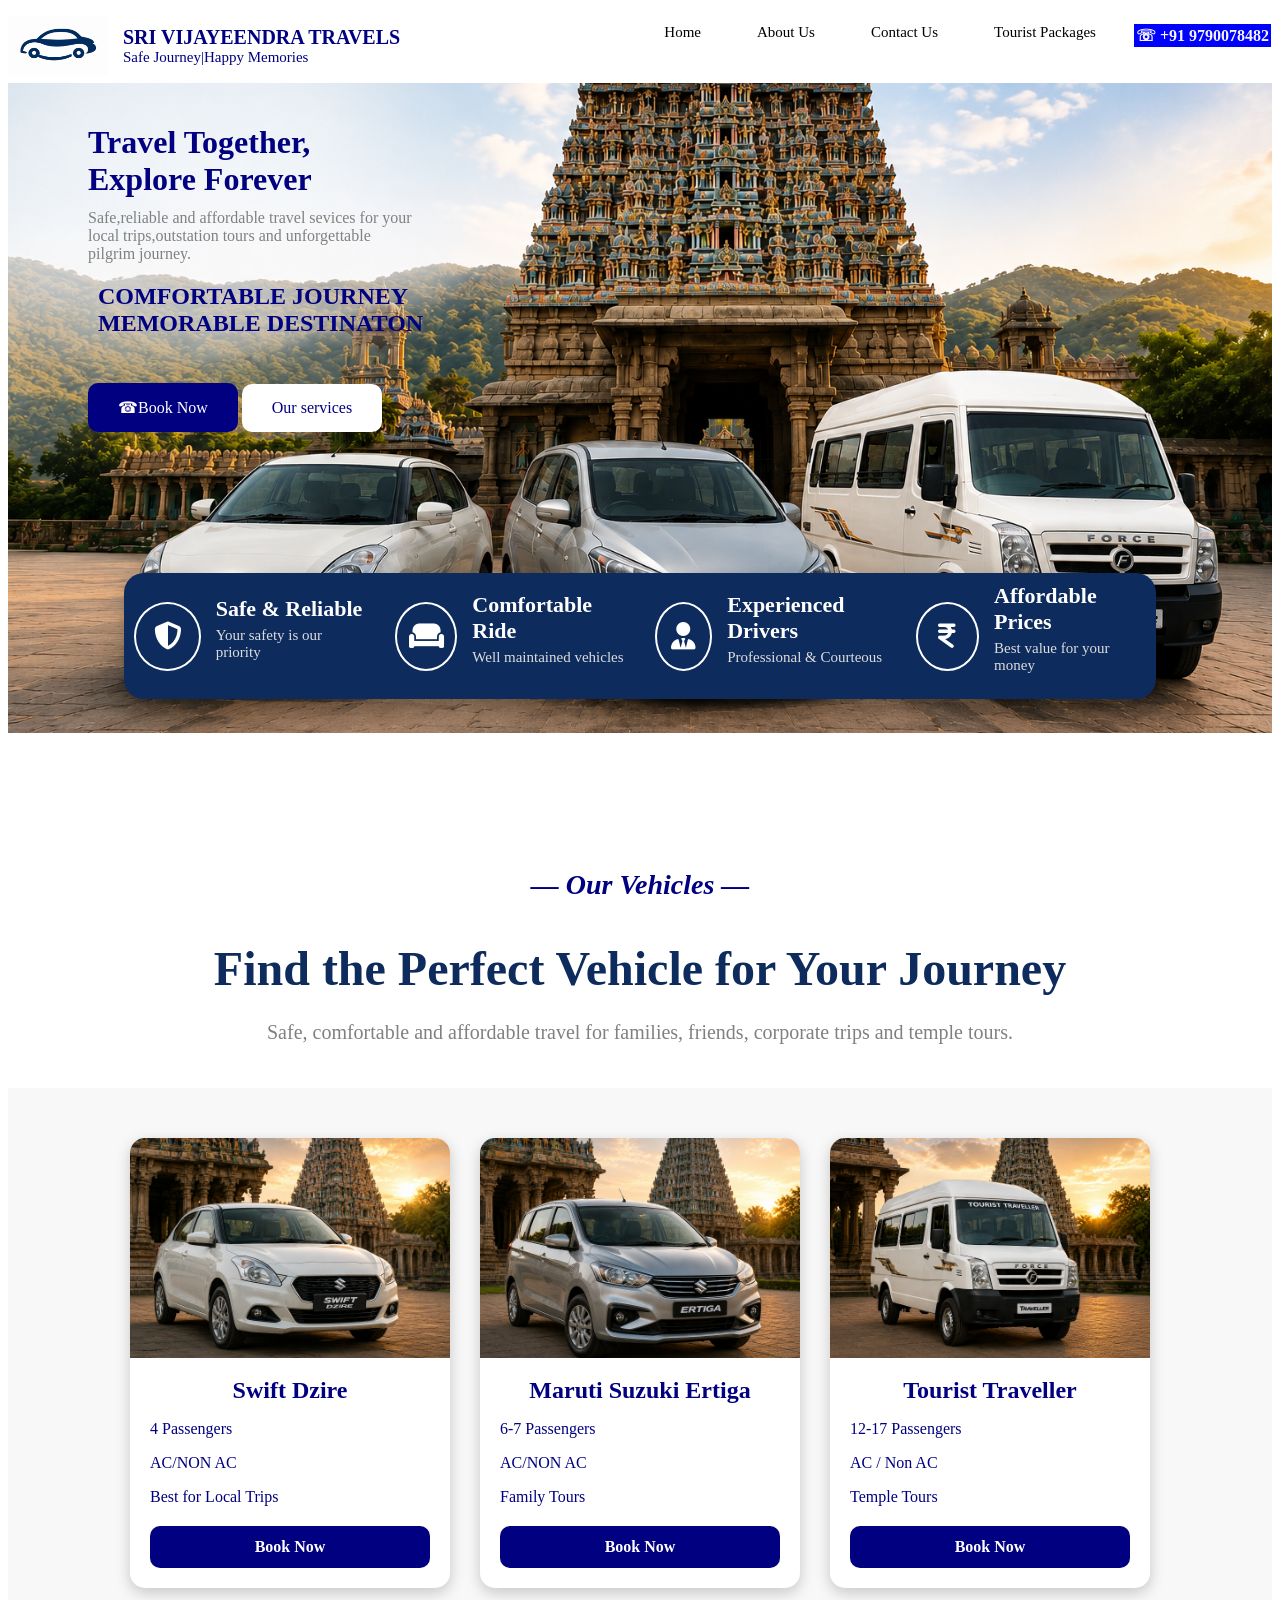
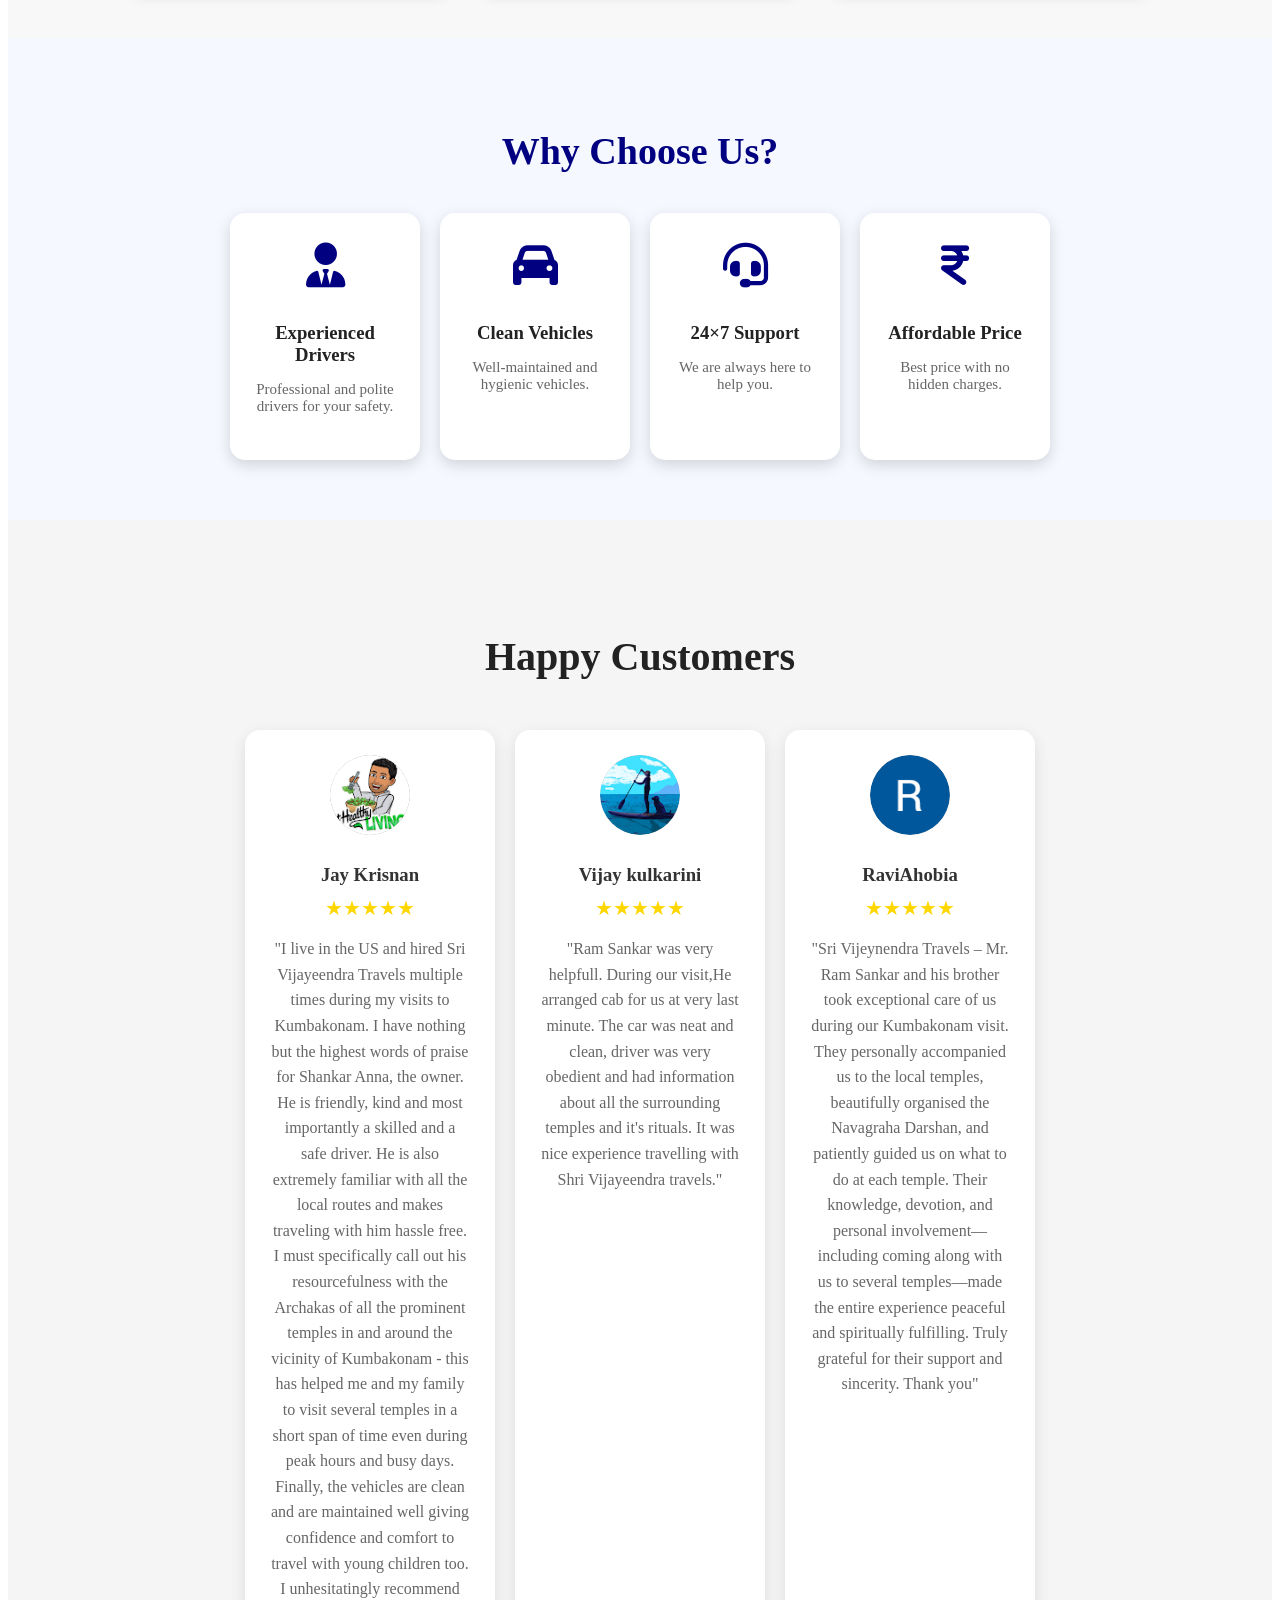
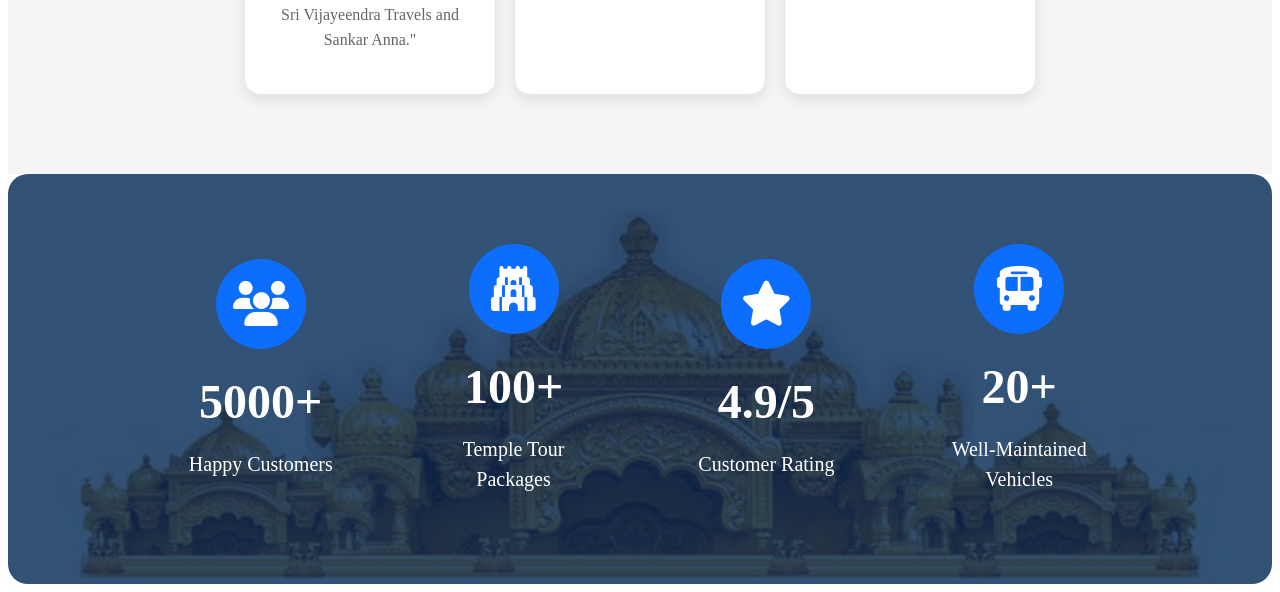
<file: index.html>
<!DOCTYPE html>
<html>
    <header>
        <title>svt</title>
        <link rel="icon" href="bala.png">
    
        <link rel="stylesheet" href="style.css">
        <link rel="stylesheet" href="https://cdnjs.cloudflare.com/ajax/libs/font-awesome/6.5.2/css/all.min.css">
        
    
   


    <body>
        <div class="logo">
            <img src="bala.png" alt="logo">
            <div class="logo-text">
                <h2> SRI VIJAYEENDRA TRAVELS</h2>
                <p> Safe Journey|Happy Memories</p>

            </div>
            

        </div>
        <nav>
    <ul class="menu">
        <li><a href="#">Home</a></li>

        <li>
            <a href="https://www.google.com/search?q=Sri+Vijayeendra+Travels+Reviews&oq=sri+Vijayeendra+Travels+Reviews&gs_lcrp=EgZjaHJvbWUqBggAEEUYOzIGCAAQRRg7MgcIARAAGO8FMgcIAhAAGO8FMgcIAxAAGO8FMgcIBBAAGO8FMgoIBRAAGIAEGKIE0gEINDY2NmowajeoAgCwAgA&sourceid=chrome&ie=UTF-8#lrd=0x3baacd5834eef7c7:0x27343123a1e56f2c,1,,,,">
                About Us
            </a>
        </li>

        <li><a href="#">Contact Us</a></li>

        <!-- Tourist Packages -->
        <li><a href="tour.html">Tourist Packages</a></li>

        <span class="phone">☏ +91 9790078482</span>

    </ul>
</nav>

        </header>
        <div class="hero">
        <img src="i.png" alt="travel">

        <h2 class="text">COMFORTABLE JOURNEY<br>MEMORABLE DESTINATON</h2>
        
        <h1 class="main-text"> Travel Together,<br> 
        Explore Forever</h1> 
        <p class="para">
            Safe,reliable and affordable travel sevices for your<br>
            local trips,outstation tours and unforgettable<br>
            pilgrim journey.</p>
            <div class="buttons">
        

            
            <a href="#cars"class="btn1">☎Book Now</a>



            <a href ="#" class="btn2">Our services</a>
            </div>   

        </div>
        


<section class="features">
    
    <div class="feature-box">
        <i class="fas fa-shield-alt"></i>
        <div>
            <h3>Safe & Reliable</h3>
            <p>Your safety is our priority</p>
        </div>
    </div>

    <div class="feature-box">
        <i class="fas fa-couch"></i>
        <div>
            <h3>Comfortable Ride</h3>
            <p>Well maintained vehicles</p>
        </div>
    </div>

    <div class="feature-box">
        <i class="fas fa-user-tie"></i>
        <div>
            <h3>Experienced Drivers</h3>
            <p>Professional & Courteous</p>
        </div>
    </div>

    <div class="feature-box">
        <i class="fas fa-indian-rupee-sign"></i>
        <div>
            <h3>Affordable Prices</h3>
            <p>Best value for your money</p>
        </div>
    </div>

</section>
<div class="cars-title">

    <h3>— Our Vehicles —</h3>

    <h2>Find the Perfect Vehicle for Your Journey</h2>

    <p>
        Safe, comfortable and affordable travel for families,
        friends, corporate trips and temple tours.
    </p>

</div>
<section class="cars" id="cars">
    <div class="car-card">
        <img src="dezire.png" alt="Swift Dzire">
        <h2>Swift Dzire</h2>
        <p>4 Passengers</p>
        <p>AC/NON AC</p>
        <p>Best for Local Trips</p>
        <a href="booking.html" class="book-btn">Book Now</a>
    </div>

    <div class="car-card">
        <img src="rtiga.png" alt="Ertiga">
        <h2>Maruti Suzuki Ertiga</h2>
        <p>6-7 Passengers</p>
        <p>AC/NON AC</p>
        <p>Family Tours</p>
        <a href="booking.html" class="book-btn">Book Now</a>
    </div>

    <div class="car-card">
        <img src="traveeler.png" alt="Traveller">
        <h2>Tourist Traveller</h2>
        <p>12-17 Passengers</p>
        <p>AC / Non AC</p>
        <p>Temple Tours</p>
        <a href="booking.html" class="book-btn">Book Now</a>
    </div>

</section>
<section class="why-us">

    <h2>Why Choose Us?</h2>

    <div class="why-container">

        <div class="why-box">
            <i class="fa-solid fa-user-tie"></i>
            <h3>Experienced Drivers</h3>
            <p>Professional and polite drivers for your safety.</p>
        </div>

        <div class="why-box">
            <i class="fa-solid fa-car"></i>
            <h3>Clean Vehicles</h3>
            <p>Well-maintained and hygienic vehicles.</p>
        </div>

        <div class="why-box">
            <i class="fa-solid fa-headset"></i>
            <h3>24×7 Support</h3>
            <p>We are always here to help you.</p>
        </div>

        <div class="why-box">
            <i class="fa-solid fa-indian-rupee-sign"></i>
            <h3>Affordable Price</h3>
            <p>Best price with no hidden charges.</p>
        </div>

    </div>

</section>
<section class="happy-customers">
    <h2>Happy Customers</h2>

    <div class="review-container">
       

        <div class="review-card">
            <img src="jay krisnan.png" alt="img">
            <h3>Jay Krisnan</h3>
            <div class="stars">★★★★★</div>
            <p>"I live in the US and hired Sri Vijayeendra Travels multiple times during my visits to Kumbakonam. I have nothing but the highest words of praise for Shankar Anna, the owner. He is friendly, kind and most importantly a skilled and a safe driver. He is also extremely familiar with all the local routes and makes traveling with him hassle free. I must specifically call out his resourcefulness with the Archakas of all the prominent temples in and around the vicinity of Kumbakonam - this has helped me and my family to visit several temples in a short span of time even during peak hours and busy days. Finally, the vehicles are clean and are maintained well giving confidence and comfort to travel with young children too. I unhesitatingly recommend Sri Vijayeendra Travels and Sankar Anna."</p>
        </div>

        <div class="review-card">
            <img src="kulkar.png" alt="img">
            <h3>Vijay kulkarini</h3>
            <div class="stars">★★★★★</div>
            <p>"Ram Sankar was very helpfull. During our visit,He arranged cab for us at very last minute. The car was neat and clean, driver was very obedient and had information about all the surrounding temples and it's rituals. It was nice experience travelling with Shri Vijayeendra travels."</p>
        </div>

        <div class="review-card">
            <img src="ravi.png"alt="img">
          
            <h3>RaviAhobia</h3>
            <div class="stars">★★★★★</div>
            <p>"Sri Vijeynendra Travels – Mr. Ram Sankar and his brother took exceptional care of us during our Kumbakonam visit. They personally accompanied us to the local temples, beautifully organised the Navagraha Darshan, and patiently guided us on what to do at each temple. Their knowledge, devotion, and personal involvement—including coming along with us to several temples—made the entire experience peaceful and spiritually fulfilling. Truly grateful for their support and sincerity. Thank you"</p>
        </div>

    </div>
</section>
<section class="stats">
    <div class="stat-box">
        <i class="fas fa-users"></i>
        <h2>5000+</h2>
        <p>Happy Customers</p>
    </div>

    <div class="stat-box">
        <i class="fas fa-gopuram"></i>
        <h2>100+</h2>
        <p>Temple Tour Packages</p>
    </div>

    <div class="stat-box">
        <i class="fas fa-star"></i>
        <h2>4.9/5</h2>
        <p>Customer Rating</p>
    </div>

    <div class="stat-box">
        <i class="fas fa-bus"></i>
        <h2>20+</h2>
        <p>Well-Maintained Vehicles</p>
    </div>
</section>


      
        
   
        
      
    </body>
</html>
</file>
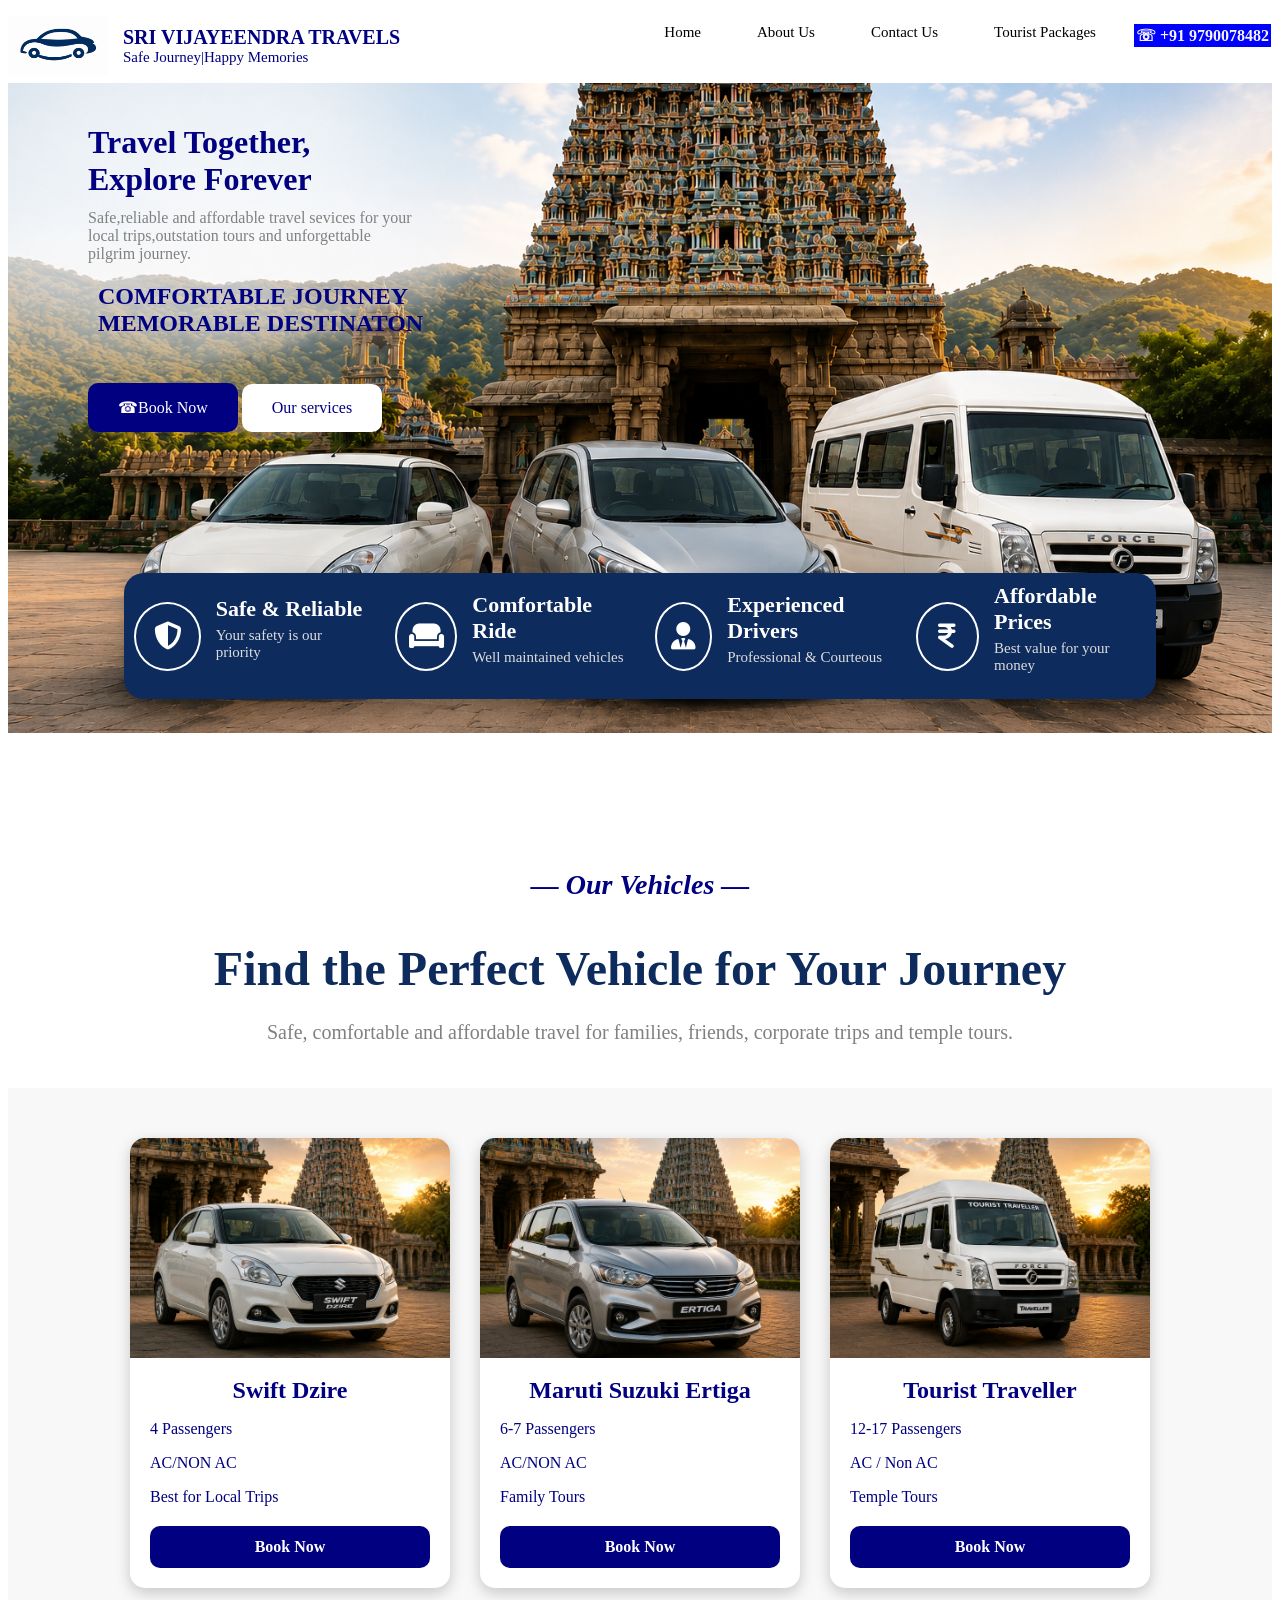
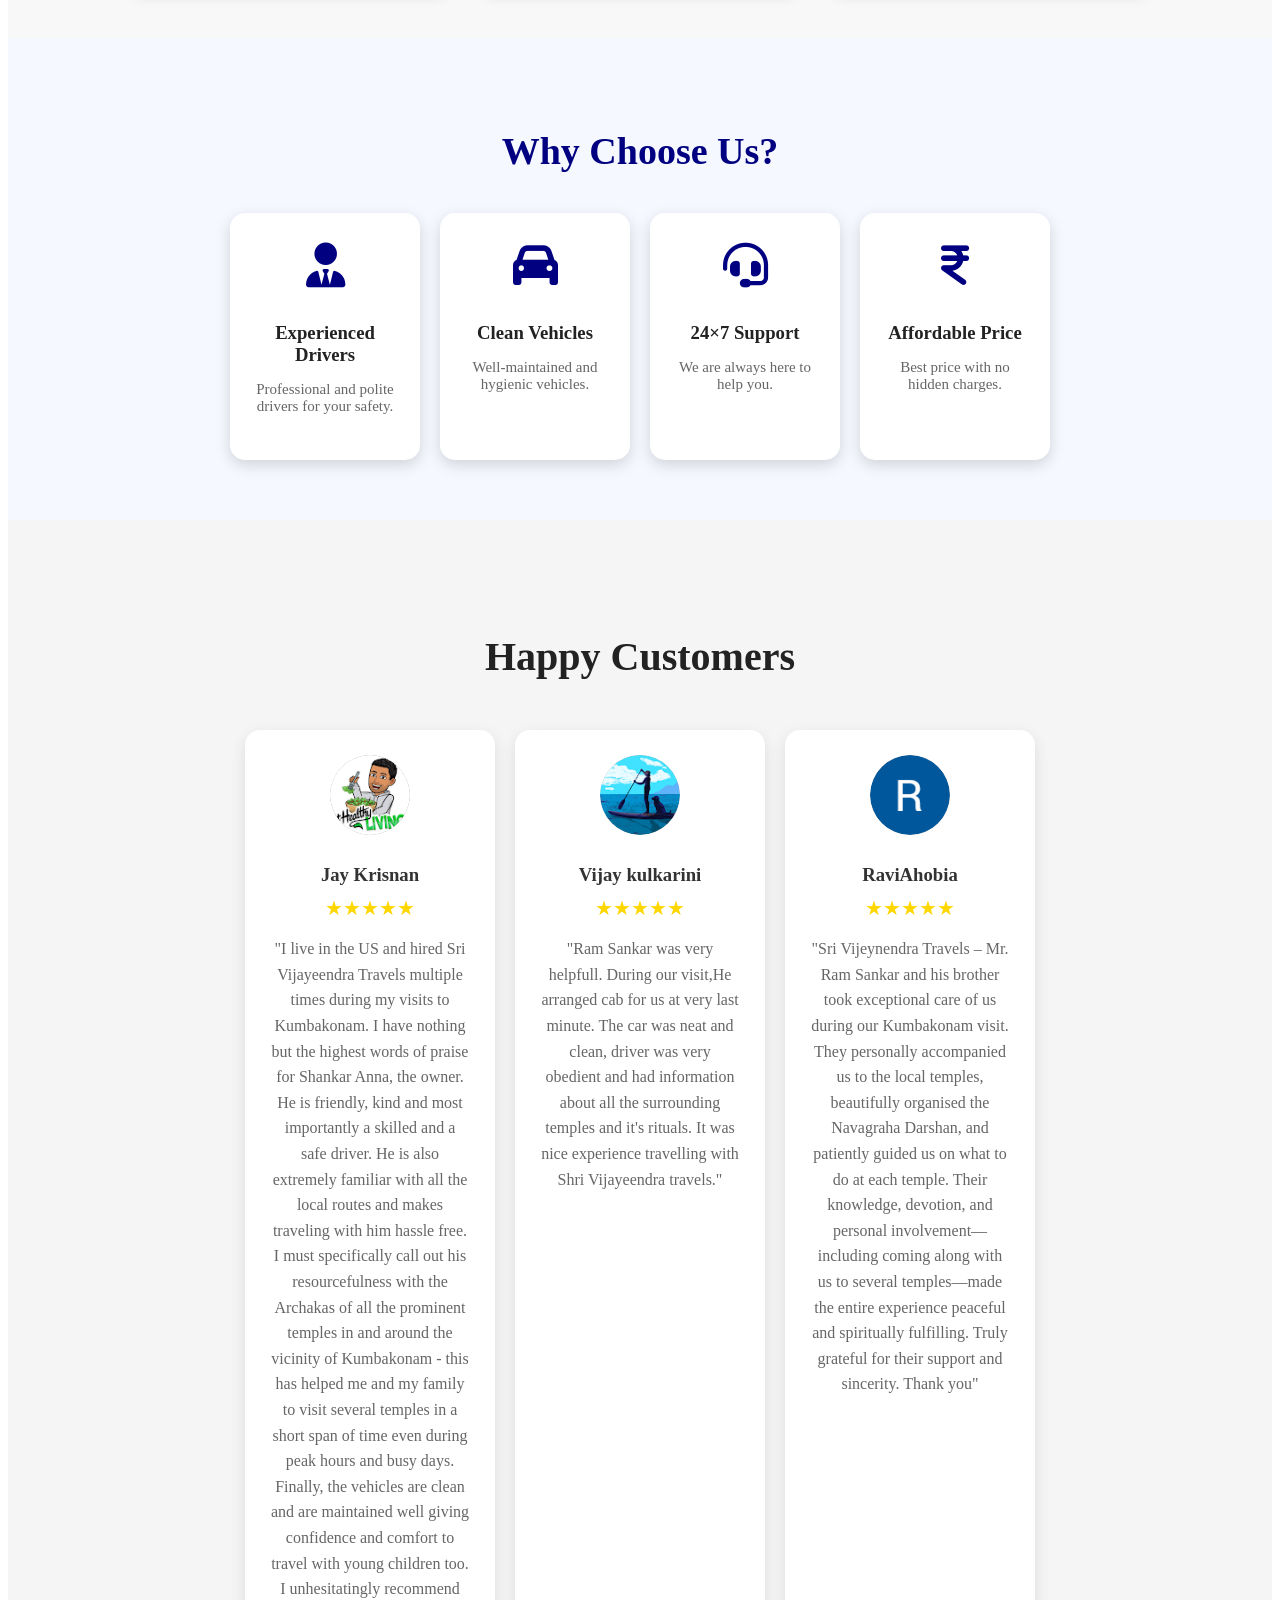
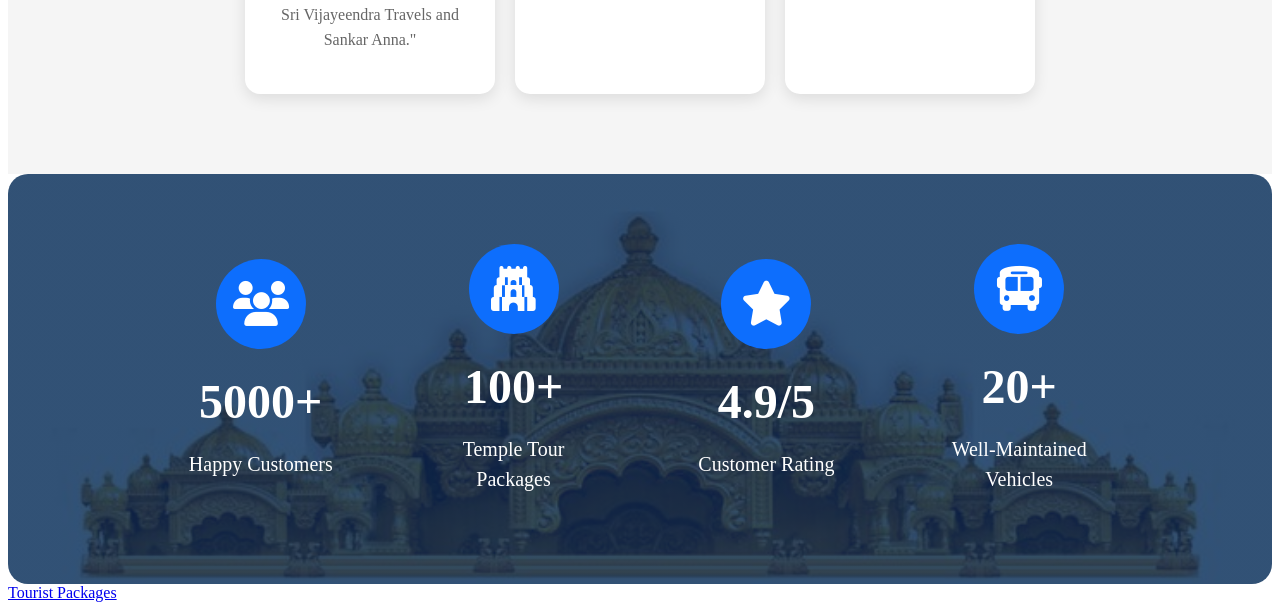
<file: svt.html>
<!DOCTYPE html>
<html>
    <header>
        <title>svt</title>
        <link rel="icon" href="bala.png">
    
        <link rel="stylesheet" href="style.css">
        <link rel="stylesheet" href="https://cdnjs.cloudflare.com/ajax/libs/font-awesome/6.5.2/css/all.min.css">
        
    
   


    <body>
        <div class="logo">
            <img src="bala.png" alt="logo">
            <div class="logo-text">
                <h2> SRI VIJAYEENDRA TRAVELS</h2>
                <p> Safe Journey|Happy Memories</p>

            </div>
            

        </div>
        <nav>
    <ul class="menu">
        <li><a href="#">Home</a></li>

        <li>
            <a href="https://www.google.com/search?q=Sri+Vijayeendra+Travels+Reviews&oq=sri+Vijayeendra+Travels+Reviews&gs_lcrp=EgZjaHJvbWUqBggAEEUYOzIGCAAQRRg7MgcIARAAGO8FMgcIAhAAGO8FMgcIAxAAGO8FMgcIBBAAGO8FMgoIBRAAGIAEGKIE0gEINDY2NmowajeoAgCwAgA&sourceid=chrome&ie=UTF-8#lrd=0x3baacd5834eef7c7:0x27343123a1e56f2c,1,,,,">
                About Us
            </a>
        </li>

        <li><a href="#">Contact Us</a></li>

        <!-- Tourist Packages -->
        <li><a href="tour.html">Tourist Packages</a></li>

        <span class="phone">☏ +91 9790078482</span>

    </ul>
</nav>

        </header>
        <div class="hero">
        <img src="i.png" alt="travel">

        <h2 class="text">COMFORTABLE JOURNEY<br>MEMORABLE DESTINATON</h2>
        
        <h1 class="main-text"> Travel Together,<br> 
        Explore Forever</h1> 
        <p class="para">
            Safe,reliable and affordable travel sevices for your<br>
            local trips,outstation tours and unforgettable<br>
            pilgrim journey.</p>
            <div class="buttons">
        

            
            <a href="#cars"class="btn1">☎Book Now</a>



            <a href ="#" class="btn2">Our services</a>
            </div>   

        </div>
        


<section class="features">
    
    <div class="feature-box">
        <i class="fas fa-shield-alt"></i>
        <div>
            <h3>Safe & Reliable</h3>
            <p>Your safety is our priority</p>
        </div>
    </div>

    <div class="feature-box">
        <i class="fas fa-couch"></i>
        <div>
            <h3>Comfortable Ride</h3>
            <p>Well maintained vehicles</p>
        </div>
    </div>

    <div class="feature-box">
        <i class="fas fa-user-tie"></i>
        <div>
            <h3>Experienced Drivers</h3>
            <p>Professional & Courteous</p>
        </div>
    </div>

    <div class="feature-box">
        <i class="fas fa-indian-rupee-sign"></i>
        <div>
            <h3>Affordable Prices</h3>
            <p>Best value for your money</p>
        </div>
    </div>

</section>
<div class="cars-title">

    <h3>— Our Vehicles —</h3>

    <h2>Find the Perfect Vehicle for Your Journey</h2>

    <p>
        Safe, comfortable and affordable travel for families,
        friends, corporate trips and temple tours.
    </p>

</div>
<section class="cars" id="cars">
    <div class="car-card">
        <img src="dezire.png" alt="Swift Dzire">
        <h2>Swift Dzire</h2>
        <p>4 Passengers</p>
        <p>AC/NON AC</p>
        <p>Best for Local Trips</p>
        <a href="booking.html" class="book-btn">Book Now</a>
    </div>

    <div class="car-card">
        <img src="rtiga.png" alt="Ertiga">
        <h2>Maruti Suzuki Ertiga</h2>
        <p>6-7 Passengers</p>
        <p>AC/NON AC</p>
        <p>Family Tours</p>
        <a href="booking.html" class="book-btn">Book Now</a>
    </div>

    <div class="car-card">
        <img src="traveeler.png" alt="Traveller">
        <h2>Tourist Traveller</h2>
        <p>12-17 Passengers</p>
        <p>AC / Non AC</p>
        <p>Temple Tours</p>
        <a href="booking.html" class="book-btn">Book Now</a>
    </div>

</section>
<section class="why-us">

    <h2>Why Choose Us?</h2>

    <div class="why-container">

        <div class="why-box">
            <i class="fa-solid fa-user-tie"></i>
            <h3>Experienced Drivers</h3>
            <p>Professional and polite drivers for your safety.</p>
        </div>

        <div class="why-box">
            <i class="fa-solid fa-car"></i>
            <h3>Clean Vehicles</h3>
            <p>Well-maintained and hygienic vehicles.</p>
        </div>

        <div class="why-box">
            <i class="fa-solid fa-headset"></i>
            <h3>24×7 Support</h3>
            <p>We are always here to help you.</p>
        </div>

        <div class="why-box">
            <i class="fa-solid fa-indian-rupee-sign"></i>
            <h3>Affordable Price</h3>
            <p>Best price with no hidden charges.</p>
        </div>

    </div>

</section>
<section class="happy-customers">
    <h2>Happy Customers</h2>

    <div class="review-container">
       

        <div class="review-card">
            <img src="jay krisnan.png" alt="img">
            <h3>Jay Krisnan</h3>
            <div class="stars">★★★★★</div>
            <p>"I live in the US and hired Sri Vijayeendra Travels multiple times during my visits to Kumbakonam. I have nothing but the highest words of praise for Shankar Anna, the owner. He is friendly, kind and most importantly a skilled and a safe driver. He is also extremely familiar with all the local routes and makes traveling with him hassle free. I must specifically call out his resourcefulness with the Archakas of all the prominent temples in and around the vicinity of Kumbakonam - this has helped me and my family to visit several temples in a short span of time even during peak hours and busy days. Finally, the vehicles are clean and are maintained well giving confidence and comfort to travel with young children too. I unhesitatingly recommend Sri Vijayeendra Travels and Sankar Anna."</p>
        </div>

        <div class="review-card">
            <img src="kulkar.png" alt="img">
            <h3>Vijay kulkarini</h3>
            <div class="stars">★★★★★</div>
            <p>"Ram Sankar was very helpfull. During our visit,He arranged cab for us at very last minute. The car was neat and clean, driver was very obedient and had information about all the surrounding temples and it's rituals. It was nice experience travelling with Shri Vijayeendra travels."</p>
        </div>

        <div class="review-card">
            <img src="ravi.png"alt="img">
          
            <h3>RaviAhobia</h3>
            <div class="stars">★★★★★</div>
            <p>"Sri Vijeynendra Travels – Mr. Ram Sankar and his brother took exceptional care of us during our Kumbakonam visit. They personally accompanied us to the local temples, beautifully organised the Navagraha Darshan, and patiently guided us on what to do at each temple. Their knowledge, devotion, and personal involvement—including coming along with us to several temples—made the entire experience peaceful and spiritually fulfilling. Truly grateful for their support and sincerity. Thank you"</p>
        </div>

    </div>
</section>
<section class="stats">
    <div class="stat-box">
        <i class="fas fa-users"></i>
        <h2>5000+</h2>
        <p>Happy Customers</p>
    </div>

    <div class="stat-box">
        <i class="fas fa-gopuram"></i>
        <h2>100+</h2>
        <p>Temple Tour Packages</p>
    </div>

    <div class="stat-box">
        <i class="fas fa-star"></i>
        <h2>4.9/5</h2>
        <p>Customer Rating</p>
    </div>

    <div class="stat-box">
        <i class="fas fa-bus"></i>
        <h2>20+</h2>
        <p>Well-Maintained Vehicles</p>
    </div>
</section>
<a href="tour.html" class="tour-btn">Tourist Packages</a>

      
        
   
        
      
    </body>
</html>
</file>
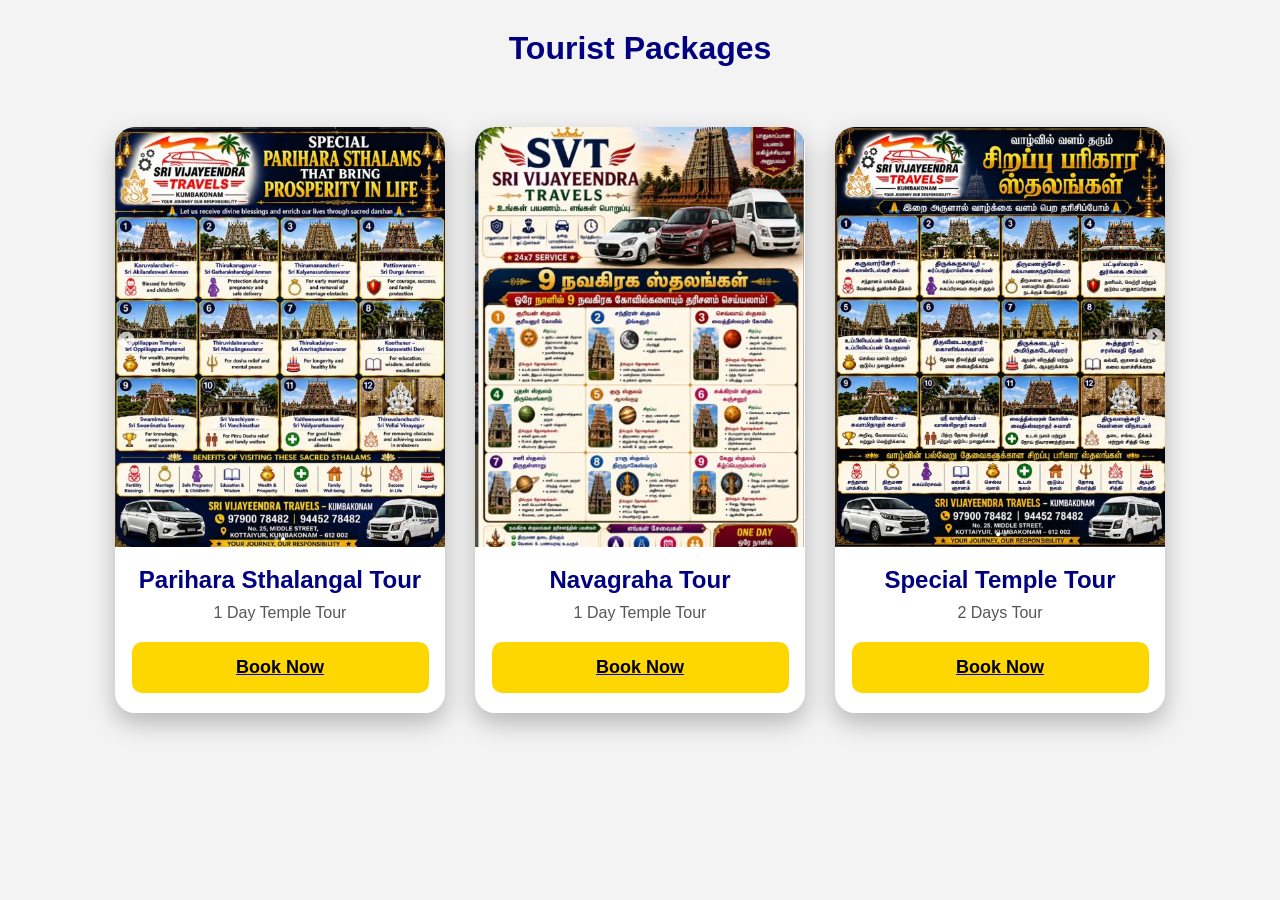
<file: tour.html>
<!DOCTYPE html>
<html>
<head>
    <title>Tourist Packages</title>
    <link rel="stylesheet" href="tour.css">
</head>

<body>

<h1>Tourist Packages</h1>

<div class="gallery">

    <!-- Package 1 -->
    <div class="card">
        <img src="packa.png" alt="Parihara Sthalangal">

        <h2>Parihara Sthalangal Tour</h2>
        <p>1 Day Temple Tour</p>

        <a href="booking.html?package=Parihara Sthalangal">
            <button>Book Now</button>
        </a>
    </div>

    <!-- Package 2 -->
    <div class="card">
        <img src="navagraha.png" alt="Navagraha Tour">

        <h2>Navagraha Tour</h2>
        <p>1 Day Temple Tour</p>

        <a href="booking.html?package=Navagraha Tour">
            <button>Book Now</button>
        </a>
    </div>

    <!-- Package 3 -->
    <div class="card">
        <img src="pack.png" alt="Special Temple Tour">

        <h2>Special Temple Tour</h2>
        <p>2 Days Tour</p>

        <a href="booking.html?package=Special Temple Tour">
            <button>Book Now</button>
        </a>
    </div>

</div>

</body>
</html>
</file>
<file: style.css>
.logo{
    display:flex;
    align-items: center;
    gap: 15px;
}
.logo img{
    width: 100px;
    height: 60px;


}
.logo-text h2{
    margin:0;
    font-size: 20px;
    color: navy;

}
.logo-text p{
    margin: 0;
    font-size: 15px;
    color:navy;
}
header{
    display: flex;
    align-items: center;
    justify-content: space-between;
}
.menu{
    display: flex;
    list-style: none;
    gap: 20px;
    margin-right: 1px;
    


}
nav ul li{
    text-decoration:solid;
    font-size: 15px;
    padding: 0px;
    
}
nav ul li a{
    text-decoration: none;
    color: black;
    padding: 10px 18px;
    border-radius: 8px;
    transition: 0.3s;
}

nav ul li a:hover{
    background-color: navy;
    color: white;
}
.phone{
    color:whitesmoke;
    background-color: blue;
    font-weight: bold ;
    padding: 2px;
    margin-bottom: 20px;    
}

.hero{
    position: relative;

}

.small-text{
    position:absolute;
    top: 50px;
    left: 0px;
    color: violet;
    font-size: 60px;
    
    
}
.text{
    position:absolute;
    top: 180px;
    left: 90px; 
    color:navy;
    animation: forwards 2s ease forwards;
}
.main-text{
    position:absolute;
    top: 20px;
    left: 80px;
    color:navy;
    animation:forwards 1s ease forwards;
}
.para{
    position:absolute;
    top: 110px;
    left: 80px;
    color: grey;
    animation: forwards 1.5s ease forwards;
}


@keyframes forwards{
    from{
        opacity: 0;
        transform: translateY(50px);


    }
    to{
        opacity: 1;
        transform: translateY(0);
    }

}
.hero{
    position: relative;

}
.buttons{
    position: absolute;
    top: 300px;
    left: 80px;
}
.btn1{

    display: inline-block;
    background-color: navy;
    color: white;
    text-decoration: none;
    padding: 15px 30px;
    border-radius: 10px;
  
}
.btn2{
    display: inline-block;
    background-color: white;
    color: navy;
    text-decoration: none;
    padding:15px 30px;
    border-radius: 2px solid navy;
    border-radius: 10px;
    


}
.features{
    width:80%;
    max-width:1300px;
    margin:-60px auto 50px;
    background:#0d2b5c;
    color:white;
    display:flex;
    justify-content:space-between;
    align-items:center;
    padding:10px; border-radius: 20px;
    box-shadow:0 10px 25px rgba(0,0,0,0.25);
    position:relative;
    z-index:10;
    bottom: 100px;
}

.feature-box{
    display:flex;
    align-items:center;
    gap:15px;
    width:230px;
}

.feature-box i{
    width:65px;
    height:65px;
    border:2px solid #fff;
    border-radius:50%;
    display:flex;
    justify-content:center;
    align-items:center;
    font-size:28px;
}

.feature-box h3{
    margin:0;
    font-size:22px;
}

.feature-box p{
    margin-top:5px;
    color:#ddd;
    font-size:15px;
}
.cars{
    display: flex;
    justify-content: center;
    gap: 30px;
    padding: 50px;
    background: #f8f8f8;
    flex-wrap: wrap;
}

.car-card{
    width: 320px;
    background: white;
    border-radius: 15px;
    overflow: hidden;
    box-shadow: 0 5px 15px rgba(0,0,0,0.2);
    transition: 0.3s;
}

.car-card:hover{
    transform: translateY(-8px);
}

.car-card img{
    width: 100%;
    height: 220px;
    object-fit: cover;
}

.car-card h2{
    text-align: center;
    color: navy;
    margin: 15px 0;
}

.car-card p{
    margin-left: 20px;
    margin-bottom: 10px;
    color: navy;
    font-size: 16px;
}

.book-btn{
    display: block;
    width: 80%;
    margin: 20px auto;
    padding: 12px;
    text-align: center;
    background: navy;
    color: white;
    text-decoration: none;
    border-radius: 10px;
    font-weight: bold;
}

.book-btn:hover{
    background: #0047ab;
}   
.cars-title{
    text-align: center;
    margin: 70px 0 40px;
}

.cars-title h3{
    color: navy;
    font-size: 28px;
    font-style: italic;
    margin-bottom: 10px;
}

.cars-title h2{
    font-size: 48px;
    color: #0d2b5c;
    margin-bottom: 10px;
}

.cars-title p{
    font-size: 20px;
    color: gray;
    line-height: 1.6;
}
.why-us{
    padding:60px 50px;
    background:#f5f8ff;
    text-align:center;
}

.why-us h2{
    font-size:38px;
    color:navy;
    margin-bottom:40px;
}

.why-container{
    display:flex;
    justify-content:center;
    gap: 20px;
    flex-wrap:wrap;
}

.why-box{
    width:150px;
    background:white;
    padding:30px 20px;
    border-radius:15px;
    box-shadow:0 5px 15px rgba(0,0,0,0.15);
    transition:0.3s;
}

.why-box:hover{
    transform:translateY(-10px);
}

.why-box i{
    font-size:45px;
    color:navy;
    margin-bottom:15px;
}

.why-box h3{
    margin-bottom:10px;
    color:#222;
}

.why-box p{
    color:#666;
    font-size:15px;
}
.happy-customers{
    padding:80px 10%;
    background:#f5f5f5;
    text-align:center;
}

.happy-customers h2{
    font-size:40px;
    margin-bottom:50px;
    color:#222;
}

.review-container{
    display:flex;
    justify-content: center;
    gap:20px;
    flex-wrap:wrap;

    
}


.review-card{
 
    width:200px;
    background:#fff;
    padding:25px;
    border-radius:15px;
    box-shadow:0 5px 15px rgba(0,0,0,0.1);
    transition:0.4s;.review-card img
}


.review-card:hover{
    transform:translateY(-10px);
    box-shadow:0 10px 25px rgba(0,0,0,0.2);
}

.review-card img{
    width: 80px;
    height:80px;
    border-radius:50%;
    object-fit:cover;
    margin-bottom:15px;
}

.review-card h3{
    margin:10px 0;
    color:#333;
}

.stars{
    color:gold;
    font-size:20px;
    margin-bottom:15px;
}

.review-card p{
    color:#666;
    line-height:1.6;
}
.stats{
    background:linear-gradient(rgba(0,40,85,0.8),rgba(0,40,85,0.8)),
               url("temple-bg.jpg");
    background-size:cover;
    background-position:center;
    padding:70px 10%;
    display:flex;
    justify-content:space-around;
    align-items:center;
    flex-wrap:wrap;
    text-align:center;
    color:white;
    border-radius:20px;
}

.stat-box{
    width:180px;
}

.stat-box i{
    font-size:45px;
    background:#0d6efd;
    width:90px;
    height:90px;
    line-height:90px;
    border-radius:50%;
    margin-bottom:20px;
}

.stat-box h2{
    font-size:48px;
    margin:5px 0;
}

.stat-box p{
    font-size:20px;
    line-height:1.5;
}
.hero img{
    width:100%;
    height:650px;
    object-fit:cover;
    display:block;
}
</file>
<file: tour.css>
*{
    margin:0;
    padding:0;
    box-sizing:border-box;
    font-family:Arial,sans-serif;
}

body{
    background:#f3f3f3;
}

h1{
    text-align:center;
    margin:30px;
    color:navy;
}

.gallery{
    display:flex;
    justify-content:center;
    gap:30px;
    flex-wrap:wrap;
    padding:30px;
}

.card{
    width:330px;
    background:#fff;
    border-radius:20px;
    overflow:hidden;
    box-shadow:0 10px 25px rgba(0,0,0,.25);
    transition:.3s;
}

.card:hover{
    transform:translateY(-10px);
}

.card img{
    width:100%;
    height:420px;
    object-fit:cover;
}

.card h2{
    text-align:center;
    margin-top:15px;
    color:navy;
}

.card p{
    text-align:center;
    margin:10px;
    color:#555;
}

.card button{
    width:90%;
    margin:20px auto;
    display:block;
    padding:15px;
    background:gold;
    color:black;
    border:none;
    border-radius:10px;
    font-size:18px;
    font-weight:bold;
    cursor:pointer;
    transition:.3s;
}

.card button:hover{
    background:orange;
}
</file>
